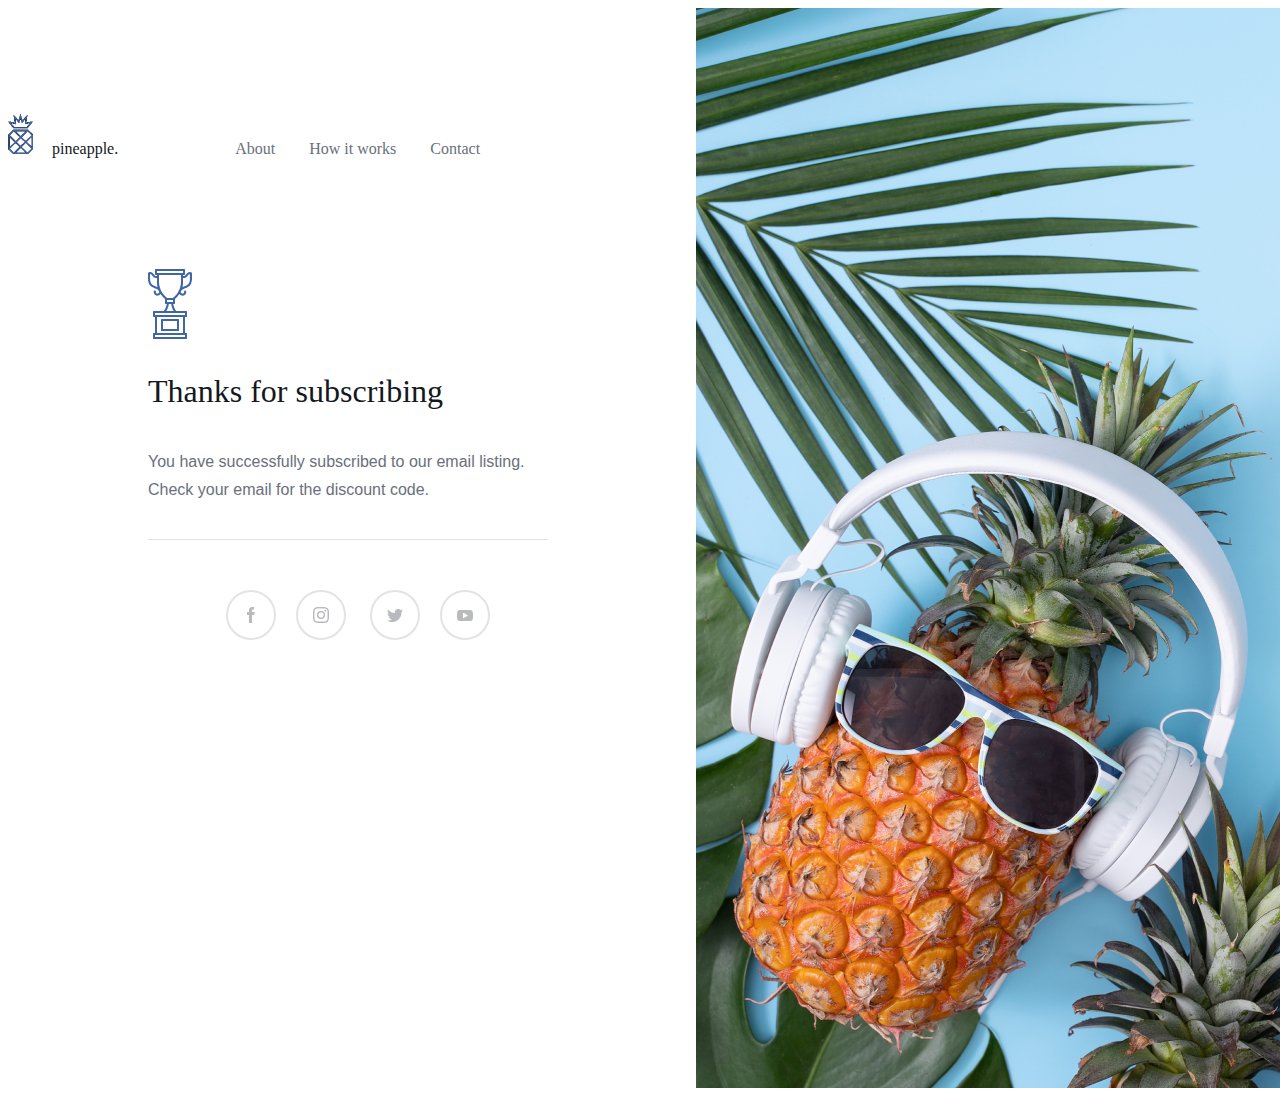
<file: Task1/thanks.html>
<!DOCTYPE html>
<html lang="en">
<head>
  <meta charset="UTF-8">
  <title>Thank You!</title>
  <link rel="stylesheet" href="Default.css">
</head>
<body>
<div class="background"></div>
<div class="menu">
  <span class="logo"></span>
  <span id="logoText">pineapple.</span>
  <a href="#">About</a>
  <a href="#">How it works</a>
  <a href="#">Contact</a>
</div>
<div class="formContainer">
  <div class="formBgContainer">
    <div class="preUnion"></div>
    <div class="union"></div>
    <div class="thanksTitle">Thanks for subscribing</div>
    <div class="thanksDescription" >You have successfully subscribed to our email listing. Check your email for the discount code.</div>
    <div class="hrThanksContainer"><hr /></div>
<div class="iconsThanksContainer"><span id="ic_facebook"></span><span id="ic_instagram"></span>
  <span id="ic_twitter"></span><span id="ic_youtube"></span></div>
</div></div>
</body>
</html>
</file>
<file: Task1/Default.css>
.menu{
    margin: 0;
    padding: 0;
    width: 680px;
    background: #ffffff;
    position: absolute;
    top: 114px;
}
.menu a {
    margin-left: 30px;
    text-decoration: none;
    color: #6A707B;
}
.logo{
    background: url("Pineapple_logo.png");
    background-size: 25px 40px;
    display: inline-block;
    width: 25px;
    height: 40px;
    margin-right: 15px;
}
#logoText {
    /*113-30*/
    margin-right: 83px;
    color: #131821;
    font-size: 16px;;
}
.subscribe{
    font-family: Georgia,Times,Times New Roman,serif;
    font-weight: 400;
    font-size: 32px;
    line-height: 44px;
   /* margin-top: 234px;*/
    margin-left: 140px;
    color: #131821;
    position: absolute;
    top: 374px;
}

.union{
    position: absolute;
    top: 269px;
    margin-left: 140px;
    width: 44px;
    height: 70px;
    background: url("Union.png");
}

.thanksTitle{
    font-family: Georgia,Times,Times New Roman,serif;
    font-weight: 400;
    font-size: 32px;
    line-height: 44px;
    /* margin-top: 234px;*/
    margin-left: 140px;
    color: #131821;
    position: absolute;
    top: 369px;
}

.subscribeDescription{
    font-family: Arial;
    font-style: normal;
    font-weight: normal;
    font-size: 16px;
    line-height: 28px;
    /* or 175% */
    width: 400px;
    color: #6A707B;
    margin-top: 15px;
    margin-left: 140px;
    position: absolute;
    top: 433px;
}
.thanksDescription{
    font-family: Arial;
    font-style: normal;
    font-weight: normal;
    font-size: 16px;
    line-height: 28px;
    /* or 175% */
    width: 400px;
    color: #6A707B;
    margin-top: 15px;
    margin-left: 140px;
    position: absolute;
    top: 433px;
}
.emailContainer{
    position: absolute;
    top: 539px;
}
.emailInnerContainer{
    margin-left: 100px;
    border: 1px solid #E3E3E4;
    border-left: solid 4px #4066A5;
}
#email{
    border: none;
    height: 70px;
    /*width: 663px;*/
    width: 561px;
    font-size: 24px;
}

#email::placeholder {
    color: #6A707B;
    font-size: 24px;
}
.background{
    background-image: url("Pineapple.png");
    position: relative;
    width: 100%;
    margin-left: 688px;
    height: 1080px;
}
.submit{
    background: #FFFFFF url("ic_arrow.png") no-repeat center;
    border: none;
    width: 102px;
    height: 70px;
    font-size: 24px;
    position: absolute;	
}

.termsContainer{
    position: absolute;
    top: 662px;
    font-family: Arial;
    font-style: normal;
    font-weight: normal;
    font-size: 16px;
    line-height: 28px;
    /* identical to box height, or 175% */


    color: #6A707B;
    padding-left: 140px;
}

.termsContainer input{
    width: 26px;
    height: 26px;
}

.termsContainer a {
    color:  #131821;
}
/* according to Styleguide */
.termsContainer a:hover{
    color: #4066A5;
}
.termsContainer a:active{
color : #233759;
}

.hrContainer{
    position: absolute;
    top: 740px;
    width: 680px;
}

.hrThanksContainer{
    position: absolute;
    top: 539px;
    width: 680px;
}

.hrContainer hr{
    width: 400px;
    margin: auto;
    border: none;
    height: 1px;
    background: #E3E3E4;
}

.hrThanksContainer hr{
    width: 400px;
    margin: auto;
    border: none;
    height: 1px;
    background: #E3E3E4;
}

.iconsContainer{
    position: absolute;
    top: 791px;
    width: 680px;
    text-align: center;
}
.iconsThanksContainer{
    position: absolute;
    top: 590px;
    width: 680px;
    text-align: center;
}

.iconsContainer span{
    display: inline-block;
    width: 46px;
    height: 46px;
    border-radius: 50%;
    border: 2px solid #E3E3E4;
    margin-left: 20px;
}
.iconsThanksContainer span{
    display: inline-block;
    width: 46px;
    height: 46px;
    border-radius: 50%;
    border: 2px solid #E3E3E4;
    margin-left: 20px;
}

#ic_facebook{
    background: url("ic_facebook.png") center no-repeat;
}
#ic_facebook:hover{
    background: url("ic_facebook_hover.png") center no-repeat , #4267B2;
}
#ic_facebook:active{
    background: url("ic_facebook_hover.png") center no-repeat , #2F4A80;
}
#ic_instagram{
    background: url("ic_instagram.png") center no-repeat;
}
#ic_instagram:hover{
    background: url("ic_instagram_hover.png") center no-repeat, #C13584;
}
#ic_instagram:active{
    background: url("ic_instagram_hover.png") center no-repeat, #8F2762;
}
#ic_twitter{
    background: url("ic_twitter.png") center no-repeat;
}
#ic_twitter:hover{
    background: url("ic_twitter_hover.png") center no-repeat, #1DA1F2;
}
#ic_twitter:active{
    background: url("ic_twitter_hover.png") center no-repeat, #177FBF;
}
#ic_youtube{
    background: url("ic_youtube.png") center no-repeat;
}
#ic_youtube:hover {
    background: url("ic_youtube_hover.png") center no-repeat, #FF0000;
}
#ic_youtube:active {
    background: url("ic_youtube_hover.png") center no-repeat, #CC0000;
}

@media screen and (max-width: 700px) {
    .menu{
        margin: 0;
        padding: 0;
        width: 680px;
        background: #ffffff;
        position: absolute;
        top: 0px;
    }
    .background{
        background-image: url("image_summer.png");
        background-repeat: no-repeat;
        position: relative;
        width: 100%;
        height: 746px;
        margin-left: 0px;
    }
    #logoText {
        display: none;
    }
    .formContainer{
        position: absolute;
        top: 188px;
    }
    .formBgContainer{
        width: 335px;
        margin-left: 18px;
        background: #FFFFFF;
    }
    .union{
        position: static;
        margin-left: 20px;
        /*margin-top: 30px;*/
        margin-bottom: 39px;
    }
    .preUnion{
        height:30px;
    }
    .subscribe{
        position: static;
        font-family: Georgia;
        font-weight: normal;
        font-size: 24px;
        line-height: 34px;
        margin-left: 20px;
        color: #131821;
    }
    .thanksTitle{
        position: static;
        font-family: Georgia;
        font-weight: normal;
        font-size: 24px;
        line-height: 34px;
        margin-left: 20px;
        color: #131821;
    }
    .subscribeDescription{
        position: static;
        font-family: Arial;
        font-style: normal;
        font-weight: normal;
        font-size: 16px;
        line-height: 28px;
        /* or 175% */
        width: 295px;
        color: #6A707B;
        margin-top: 15px;
        margin-left: 20px;
    }
    .thanksDescription{
        position: static;
        font-family: Arial;
        font-style: normal;
        font-weight: normal;
        font-size: 16px;
        line-height: 28px;
        /* or 175% */
        width: 295px;
        color: #6A707B;
        margin-top: 15px;
        margin-left: 20px;
    }

    .emailContainer{
        position: static;
        margin-top: 20px;
    }
.emailInnerContainer{
    margin-left: 20px;
    margin-right: 20px;
    border: 1px solid #E3E3E4;
    border-left: solid 4px #4066A5;
}
    #email{
        border: none;
        margin-left: 0px;
        height: 60px;
        width: 225px;
        font-size: 16px;
    }

    #email::placeholder {
        color: #6A707B;
        font-size: 16px;
    }
    .submit{
        background: #FFFFFF url("ic_arrow.png") no-repeat center;
        border: none;
        width: 50px;
        height: 60px;
        font-size: 16px;
        position: absolute;	
    }
    .termsContainer{
        position: static;
        margin-top: 20px;
        font-family: Arial;
        font-style: normal;
        font-weight: normal;
        font-size: 16px;
        line-height: 28px;
        /* identical to box height, or 175% */
        color: #6A707B;
        padding-left: 20px;
    }

    .termsContainer input{
        width: 26px;
        height: 26px;
    }

    .termsContainer a {
        color:  #131821;
    }

    .hrContainer{
        position: static;
        width: 335px;
        margin-top: 20px;
    }
    .hrThanksContainer{
        position: static;
        width: 335px;
        margin-top: 20px;
    }
    .hrContainer hr{
        width: 295px;
        margin: auto;
        border: none;
        height: 1px;
        background: #E3E3E4;

    }

    .hrThanksContainer hr{
        width: 295px;
        margin: auto;
        border: none;
        height: 1px;
        background: #E3E3E4;

    }

    .iconsContainer{
        position: static;
        margin-top: 20px;
        padding-bottom: 30px;
        width: 335px;
        text-align: center;
    }
    .iconsThanksContainer{
        position: static;
        margin-top: 20px;
        padding-bottom: 30px;
        width: 335px;
        text-align: center;
    }
    .iconsContainer span{
        display: inline-block;
        width: 46px;
        height: 46px;
        border-radius: 50%;
        border: 2px solid #E3E3E4;
        margin-left: 20px;
    }
    .iconsThanksContainer span{
        display: inline-block;
        width: 46px;
        height: 46px;
        border-radius: 50%;
        border: 2px solid #E3E3E4;
        margin-left: 20px;
    }
    #ic_facebook{
        background: url("ic_facebook.png") center no-repeat;
    }
    #ic_instagram{
        background: url("ic_instagram.png") center no-repeat;
    }
    #ic_twitter{
        background: url("ic_twitter.png") center no-repeat;
    }
    #ic_youtube{
        background: url("ic_youtube.png") center no-repeat;
    }

}
</file>
